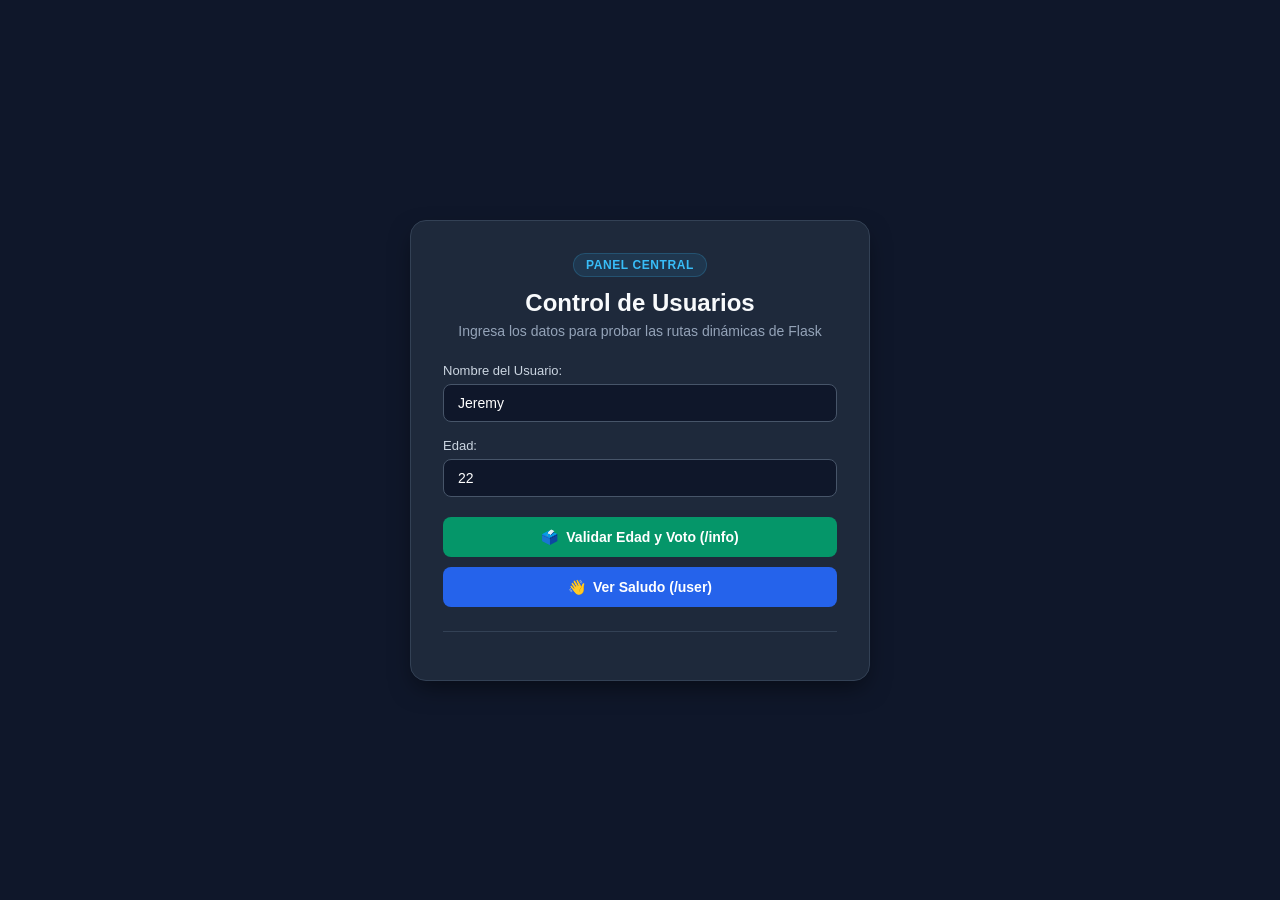
<file: Flask/templates/index.html>
<!DOCTYPE html>
<html lang="es">
<head>
    <meta charset="UTF-8">
    <meta name="viewport" content="width=device-width, initial-scale=1.0">
    <title>Panel Principal - Flask</title>
    <link rel="stylesheet" href=""
    
    <!-- Todo el CSS integrado directamente en el archivo -->
    <style>
        * {
            margin: 0;
            padding: 0;
            box-sizing: border-box;
            font-family: 'Segoe UI', Tahoma, Geneva, Verdana, sans-serif;
        }

        body {
            background-color: #0f172a;
            color: #f8fafc;
            display: flex;
            align-items: center;
            justify-content: center;
            min-height: 100vh;
            padding: 20px;
        }

        .card {
            background-color: #1e293b;
            border: 1px solid #334155;
            border-radius: 16px;
            padding: 32px;
            max-width: 460px;
            width: 100%;
            box-shadow: 0 10px 25px -5px rgba(0, 0, 0, 0.5);
            text-align: center;
        }

        .badge {
            display: inline-block;
            background-color: rgba(56, 189, 248, 0.1);
            color: #38bdf8;
            border: 1px solid rgba(56, 189, 248, 0.2);
            font-size: 12px;
            font-weight: 600;
            text-transform: uppercase;
            letter-spacing: 0.05em;
            padding: 4px 12px;
            border-radius: 9999px;
            margin-bottom: 12px;
        }

        h1 {
            font-size: 24px;
            font-weight: 700;
            margin-bottom: 6px;
        }

        p.subtitle {
            color: #94a3b8;
            font-size: 14px;
            margin-bottom: 24px;
        }

        .form-group {
            text-align: left;
            margin-bottom: 16px;
        }

        label {
            display: block;
            font-size: 13px;
            font-weight: 500;
            color: #cbd5e1;
            margin-bottom: 6px;
        }

        input {
            width: 100%;
            padding: 10px 14px;
            border-radius: 8px;
            background-color: #0f172a;
            border: 1px solid #475569;
            color: #ffffff;
            font-size: 14px;
            outline: none;
            transition: border-color 0.2s;
        }

        input:focus {
            border-color: #38bdf8;
        }

        .button-group {
            display: flex;
            flex-direction: column;
            gap: 10px;
            margin-top: 20px;
        }

        .btn {
            display: flex;
            align-items: center;
            justify-content: center;
            gap: 8px;
            width: 100%;
            padding: 12px;
            border-radius: 8px;
            font-size: 14px;
            font-weight: 600;
            cursor: pointer;
            text-decoration: none;
            border: none;
            transition: all 0.2s ease;
        }

        .btn-green {
            background-color: #059669;
            color: #ffffff;
        }

        .btn-green:hover {
            background-color: #10b981;
        }

        .btn-blue {
            background-color: #2563eb;
            color: #ffffff;
        }

        .btn-blue:hover {
            background-color: #3b82f6;
        }

        .divider {
            margin: 24px 0 16px;
            border-top: 1px solid #334155;
        }

        .footer-text {
            font-size: 12px;
            color: #64748b;
        }
    </style>
</head>
<body>

    <div class="card">
        <span class="badge">Panel Central</span>
        <h1>Control de Usuarios</h1>
        <p class="subtitle">Ingresa los datos para probar las rutas dinámicas de Flask</p>

        <!-- Formulario interactivo que conecta con tus rutas -->
        <div class="form-group">
            <label for="inputName">Nombre del Usuario:</label>
            <input type="text" id="inputName" placeholder="Ej: Jeremy" value="Jeremy">
        </div>

        <div class="form-group">
            <label for="inputAge">Edad:</label>
            <input type="number" id="inputAge" placeholder="Ej: 22" value="22">
        </div>

        <div class="button-group">
            <!-- Botón para comprobar elegibilidad de votación (info2.html) -->
            <button type="button" onclick="irAInfo()" class="btn btn-green">
                <span>🗳️</span> Validar Edad y Voto (/info)
            </button>

            <!-- Botón para ver el saludo (user2.html) -->
            <button type="button" onclick="irAUsuario()" class="btn btn-blue">
                <span>👋</span> Ver Saludo (/user)
            </button>
        </div>

        <div class="divider"></div>
    </div>

    <script>
        function irAInfo() {
            const name = encodeURIComponent(document.getElementById('inputName').value.trim() || 'Usuario');
            const age = encodeURIComponent(document.getElementById('inputAge').value.trim() || '18');
            window.location.href = `/info/${name}/${age}`;
        }

        function irAUsuario() {
            const name = encodeURIComponent(document.getElementById('inputName').value.trim() || 'Usuario');
            window.location.href = `/user/${name}`;
        }
    </script>

</body>
</html>
</file>
